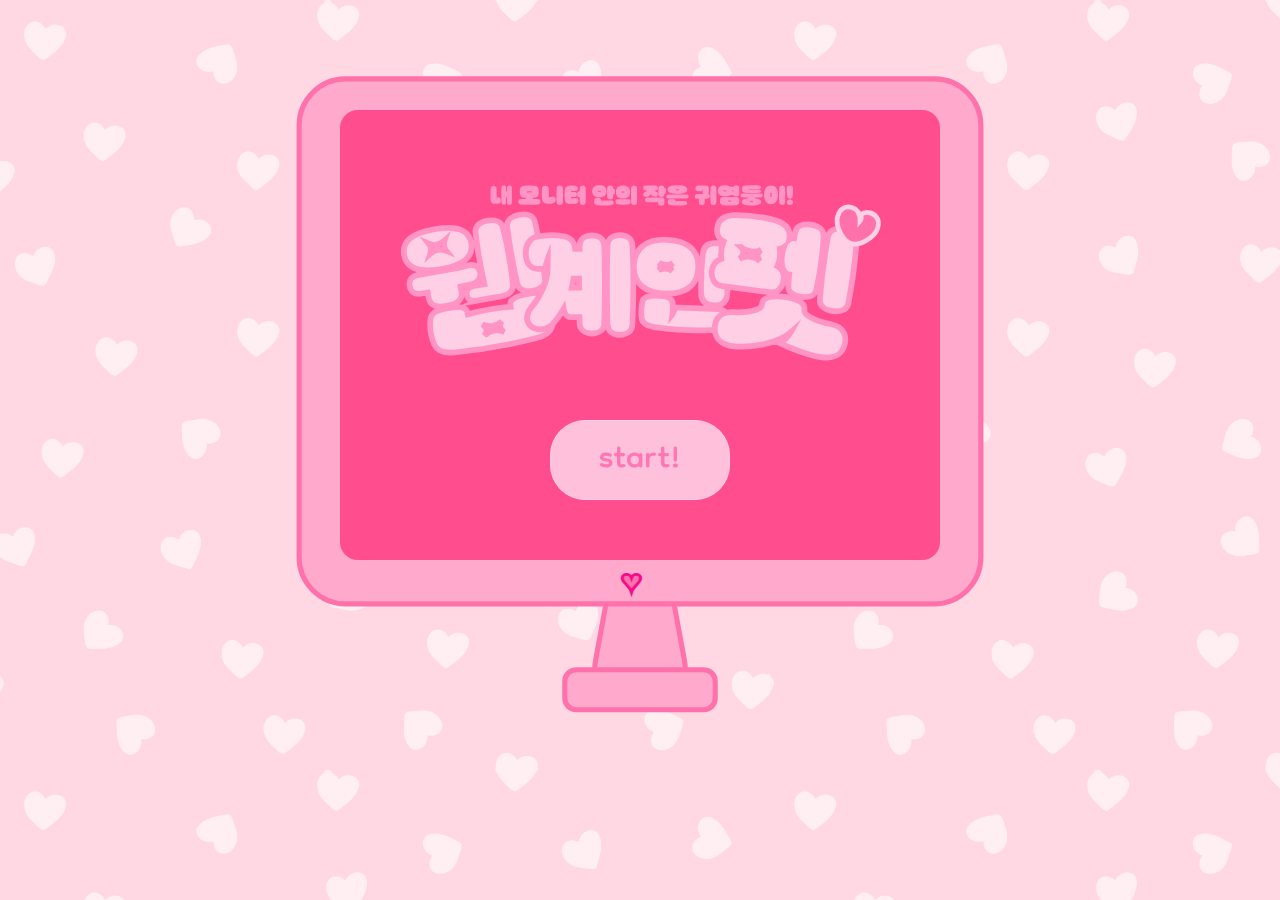
<file: index.html>
<!DOCTYPE html>
<html lang="en">
<head>
    <meta charset="UTF-8">
    <meta name="viewport" content="width=device-width, initial-scale=1.0">
    <title>웹계인펫 시작</title>
    <link rel="stylesheet" href="index.css">
</head>
<body>
    <div id="wrap">
            <div class="computer">
                <div class="bg">
                    <img class="egg" src="svg/pet_egg.svg">
                    <img class="alert1" src="png/alert_opening.png">
                    <img class="alert2" src="png/alert_opening.png">
                    <img class="alert3" src="png/alert_opening.png">
                    <a class="a" href="game1.html"> <b>압축 풀기</b></a>
                    <img class="bam" src="svg/opening_bam.svg">
                    <img class="noah" src="svg/opening_noah.svg">
                </div>
                <img class="title" src="svg/title.svg">
                <button class="start_btn">start!</button>

                <div class="hint">
                    <img src="png/bam_bg.png" class="bam_bg">
                    <img src="png/noah_bg.png" class="noah_bg">

                    <h2>게임 배경</h2> <br><br>
                    <p>
                        어느 날 나의 컴퓨터 폴더에 알 수 없는 알집 파일이 생겼다!
                        <br> 뭐지, 이거...?! 압축을 풀으라는 경고창과 함께 모니터가 꺼지질 않아!
                        <br> 하는 수 없이 압축을 풀어 보는데...
                        <br><br>
                        내 모니터 속 작은 펫, 웹계인펫
                        <br>두근두근...... 어떠한 펫이 탄생할까?
                    </p>

                    <div class="next_btn"></div>
                </div>

                <!-- <div class="hint2 hint">
                    <img src="png/noah_bg.png" class="noah_bg">
                    <h2>게임 방법</h2><br><br>
                    <p>
                        화면 우측에 있는 버튼을 누를 시 펫이 진화합니다.
                        <br>어떤 버튼을 누르느냐에 따라 펫의 진화 형태가 달라져요!
                        <br>사랑해 주고, 밥도 주고, 대화를 하며 펫과 친해져 보아요!
                    </p>

                    <div class="next_btn2"></div>
                </div> -->
            </div>

            
        </div>

<script>
    let bam = document.querySelector('.bam')
    let noah = document.querySelector('.noah')
    let title = document.querySelector('.title')
    let startBtn = document.querySelector('.start_btn')
    let bg = document.querySelector('.bg')
    let egg = document.querySelector('.egg')
    let alert1 = document.querySelector('.alert1')
    let alert2 = document.querySelector('.alert2')
    let alert3 = document.querySelector('.alert3')
    let a = document.querySelector('.a');
    let nextBtn = document.querySelector('.next_btn')
    let hint = document.querySelector('.hint')
    let clickNextCount = 0;

    setTimeout(() => {
        title.style.opacity = '1';
        title.style.transform = 'scale(1)';
    }, 500)
    setTimeout(() => {
        startBtn.style.opacity = '1';
        startBtn.style.transform = 'scale(1)';
    },1000)
    setTimeout(() => {
        bam.style.opacity = '1';
        bam.style.top = '1px';
        bam.style.left = '100px';
        bam.style.transform = 'scale(1)';
    },1500)
    setTimeout(() => {
        noah.style.opacity = '1';
        noah.style.top = '280px';
        noah.style.left = '360px';
        noah.style.transform = 'scale(1)';
    },2000)
    

    function clickStart() {
        title.style.opacity = '0';
        startBtn.style.opacity = '0';
        bam.style.opacity = '0';
        noah.style.opacity = '0';
        hint.style.opacity = 1;
        hint.style.display = 'block'
        bg.style.backgroundImage = 'url("png/white_heart_bg.jpg")'
    }
    startBtn.addEventListener('click', clickStart);

    function clickNext() {
        clickNextCount++

        if(clickNextCount === 1) {
            document.querySelector('.bam_bg').style.opacity = 0;
            document.querySelector('.noah_bg').style.opacity = 1;
            document.querySelector('.hint h2').innerHTML = '게임방법'
            document.querySelector('.hint p').innerHTML = '화면 우측에 있는 버튼을 누를 시 펫이 진화합니다. <br>어떤 버튼을 누르느냐에 따라 펫의 진화 형태가 달라져요! <br>사랑해 주고, 밥도 주고, 대화를 하며 펫과 친해져 보아요!'
            document.querySelector('.hint h2').style.top = '134px'
            document.querySelector('.hint p').style.top = '144px'
            document.querySelector('.hint h2').style.left = '20px'
            document.querySelector('.hint p').style.left = '20px'
        }
        else if(clickNextCount === 2) {
            bg.style.backgroundImage = 'url("png/opening2.png")'
            hint.style.opacity = 0;
            hint.style.display = 'none';
            egg.style.opacity = '1';
            egg.style.transform = 'scale(1)';
    
    
            setTimeout(()=>{
                alert1.style.opacity = '1';
            },1500)
            setTimeout(()=>{
                alert2.style.opacity = '1';
            },1700)
            setTimeout(()=>{
                alert3.style.opacity = '1';
                a.style.opacity = '1';
            },1900)
        }

    }
    nextBtn.addEventListener('click', clickNext);
</script>
</body>
</html>
</file>
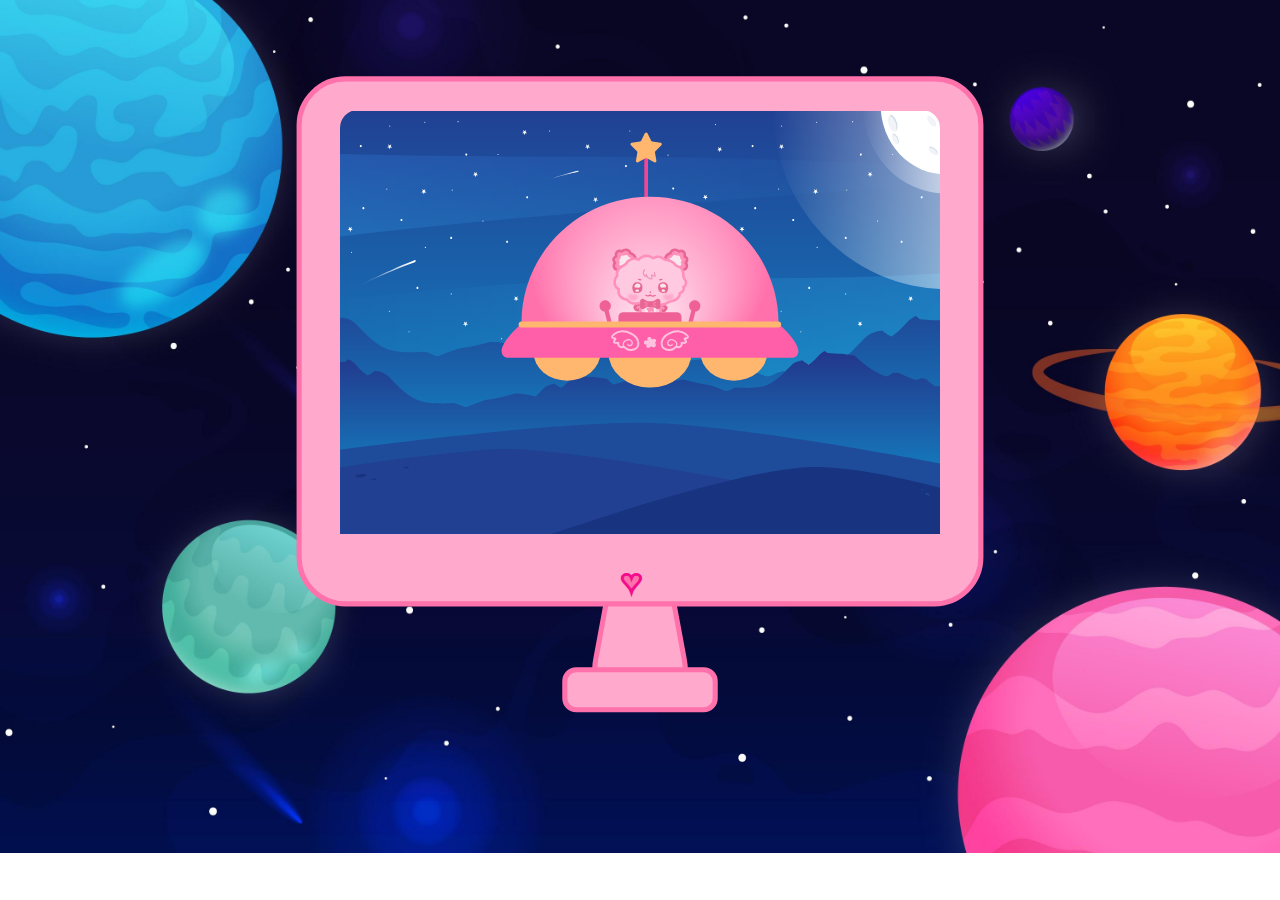
<file: Ending_bam.html>
<!DOCTYPE html>
<html lang="en">
<head>
    <meta charset="UTF-8">
    <meta name="viewport" content="width=device-width, initial-scale=1.0">
    <title>바미엔딩</title>
    <link rel="stylesheet" href="end.css">
<style>
   .spaceship_bam {
    position: absolute;
    width: 300px;
    height: 300px;
    top: 0px;
    left: 160px;
    transform: scale(0);
    transition: 1s ease;
    
   }

   @keyframes bam {
        0% {
            left: 160px;
            transform: rotate(0deg);
        }
        25% {
            left: 250px;
            transform: rotate(-25deg);
        }
        50% {
            left: 90px;
            transform: rotate(35deg);
        }
        100% {
            left: 160px;
            transform: rotate(0deg);
        }
   }
</style>
</head>
<body>
    <div id="wrap">
        <div class="computer">
            <div class="bg">
                <img class="spaceship_bam" src="svg/end_bam_2.svg">
            </div>
            <button class="start_btn">restart!</button>
        </div>
        </div>

<script>
    let reStartBtn = document.querySelector('.start_btn')
    let bg = document.querySelector('.bg')
    let egg = document.querySelector('.egg')
    let alert1 = document.querySelector('.alert1')
    let alert2 = document.querySelector('.alert2')
    let alert3 = document.querySelector('.alert3')
    let a = document.querySelector('.a');
    let bam = document.querySelector('.spaceship_bam')


    setTimeout(() => {
        bam.style.transform = 'scale(1)'
    },500)
    setTimeout(() => {
        bam.style.top = '40px'
    }, 1500)
    setTimeout(() => {
        bam.style.animation = 'bam 6s infinite';
    }, 3000)
    setTimeout(() => {
        reStartBtn.style.opacity = '1';
        reStartBtn.style.transform = 'scale(1)';
    },5000)

    
    function clickStart() {
        window.location.href = 'index.html'
        
    }
    reStartBtn.addEventListener('click', clickStart);

</script>
</body>
</html>
</file>
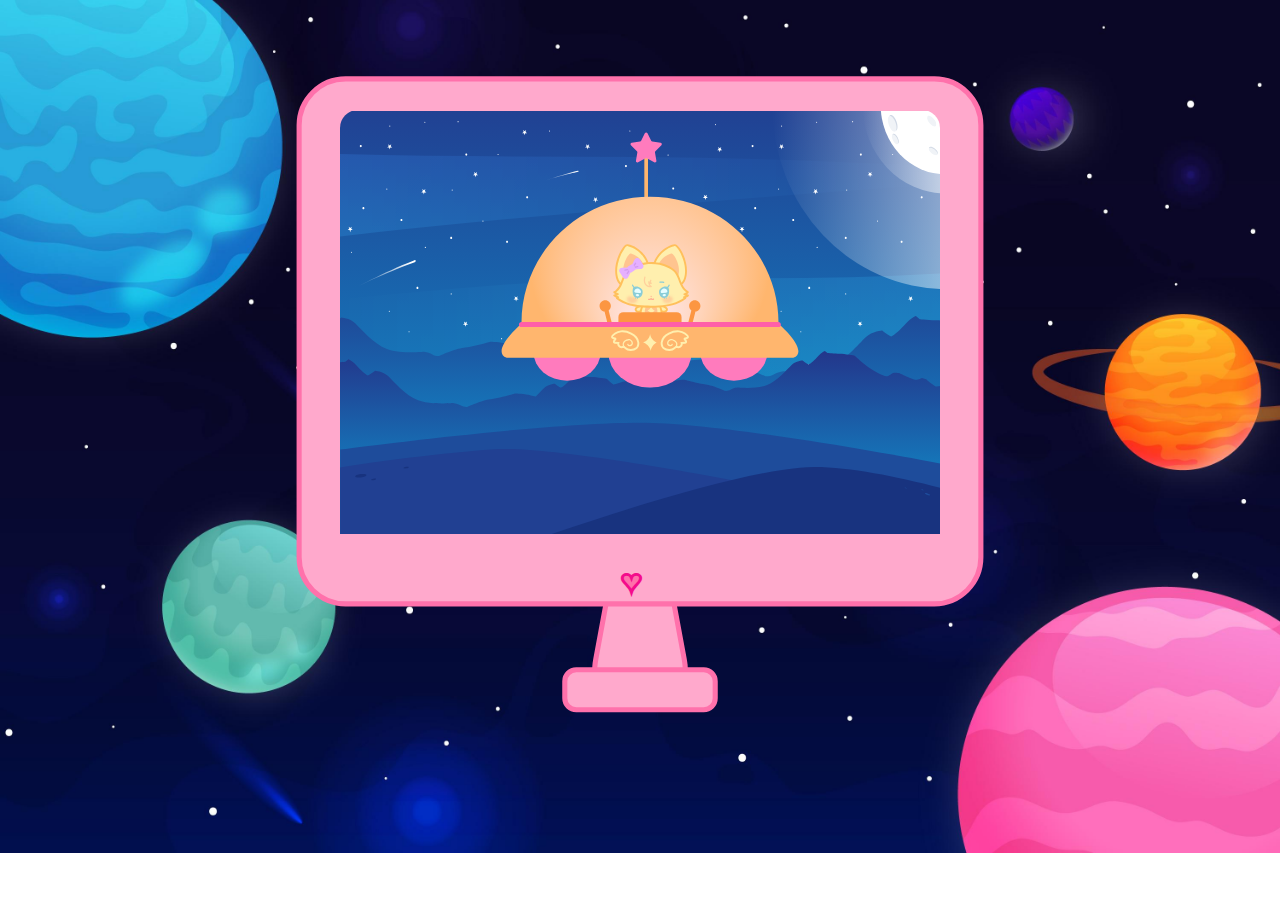
<file: Ending_noah.html>
<!DOCTYPE html>
<html lang="en">
<head>
    <meta charset="UTF-8">
    <meta name="viewport" content="width=device-width, initial-scale=1.0">
    <title>바미엔딩</title>
    <link rel="stylesheet" href="end.css">
<style>
   .spaceship_noah {
    position: absolute;
    width: 300px;
    height: 300px;
    top: 0px;
    left: 160px;
    transform: scale(0);
    transition: 1s ease;
    
   }

   @keyframes noah {
        0% {
            left: 160px;
            transform: rotate(0deg);
        }
        25% {
            left: 250px;
            transform: rotate(-25deg);
        }
        50% {
            left: 90px;
            transform: rotate(35deg);
        }
        100% {
            left: 160px;
            transform: rotate(0deg);
        }
   }
</style>
</head>
<body>
    <div id="wrap">
        <div class="computer">
            <div class="bg">
                <img class="spaceship_noah" src="svg/end_noah_2.svg">
            </div>
            <button class="start_btn">restart!</button>
        </div>
        </div>

<script>
    let reStartBtn = document.querySelector('.start_btn')
    let bg = document.querySelector('.bg')
    let egg = document.querySelector('.egg')
    let alert1 = document.querySelector('.alert1')
    let alert2 = document.querySelector('.alert2')
    let alert3 = document.querySelector('.alert3')
    let a = document.querySelector('.a');
    let noah = document.querySelector('.spaceship_noah')


    setTimeout(() => {
        noah.style.transform = 'scale(1)'
    },500)
    setTimeout(() => {
        noah.style.top = '40px'
    }, 1500)
    setTimeout(() => {
        noah.style.animation = 'noah 6s infinite';
    }, 3000)
    setTimeout(() => {
        reStartBtn.style.opacity = '1';
        reStartBtn.style.transform = 'scale(1)';
    },5000)

    
    function clickStart() {
        window.location.href = 'index.html'
        
    }
    reStartBtn.addEventListener('click', clickStart);

</script>
</body>
</html>
</file>
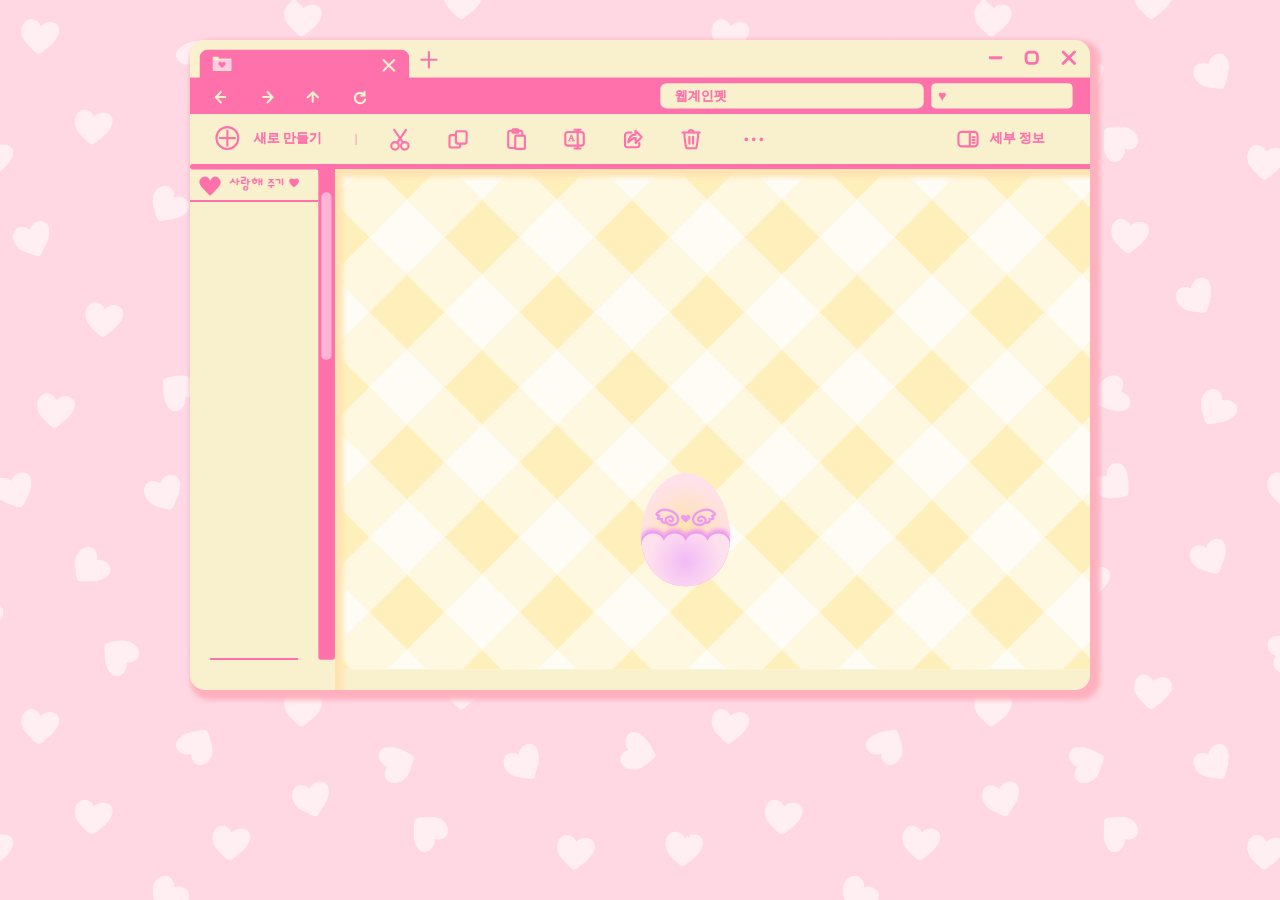
<file: game1.html>
<!DOCTYPE html>
<html lang="en">
<head>
    <meta charset="UTF-8">
    <meta name="viewport" content="width=device-width, initial-scale=1.0">
    <title>웹계인펫</title>
    <link rel="stylesheet" href="style.css">
    <link rel="stylesheet" href="game1.css">
</head>
<body>
    <div id="wrap">
        <div class="folder">
            <div class="box">
                <div class="egg">
                    <img src="svg/pet_egg.svg">
                </div>
                <div class="pet"></div>
            </div>
            <div class="heart"></div>
            <div class="flower"></div>
            <div class="dumbbell"></div>
            
            <button id="send_love">
                <ul>
                    <li><img src="svg/icon_heart.svg"></li>
                    <li>사랑해 주기 ♥</li>
                </ul>
            </button>
            <button id="dumbbell_btn">
                <ul>
                    <li><img src="svg/icon_noah.svg"></li>
                    <li>운동하기 ♥</li>
                </ul>
            </button>
            <button id="flower_btn">
                <ul>
                    <li><img src="svg/icon_bam.svg"></li>
                    <li>꽃 선물하기 ♥</li>
                </ul>
            </button>
        </div>



    </div>

<script>
    let egg = document.querySelector('.egg');
    let pet = document.querySelector('.pet');
    let loveBtn = document.querySelector('#send_love');
    let dumbbellBtn = document.querySelector('#dumbbell_btn');
    let flowerBtn = document.querySelector('#flower_btn');
    let heart = document.querySelector('.heart');
    let dumbbell = document.querySelector('.dumbbell');
    let flower = document.querySelector('.flower');
    let box = document.querySelector('.box');
    let clickCount = 0;
    let flowerClickCount = 0;
    let dumbbellClickCount = 0;

    // 하트 버튼 눌렀을 경우
    function sendLove() {
        // 하트 이미지 나오게 하기
        heart.style.transition = "all 1s";
        heart.style.opacity = 1;
        heart.style.transform = 'scale(1.5)';

        setTimeout(() => {
            heart.style.opacity = 0;
            heart.style.transform = 'scale(1)';
        }, 500);

        clickCount++;
        if (clickCount > 5) {
            egg.style.transition = "opacity 1s";
            pet.style.transition = "opacity 2s";

            egg.style.opacity = 0;
            
            setTimeout(() => {
                pet.style.opacity = 1;
            }, 1000)

            dumbbellBtn.style.opacity = 1;
            flowerBtn.style.opacity = 1;

            box.style.transition = "all 1s ease"
            box.style.backgroundImage = "url('svg/room_pet1.svg')";
            box.style.boxShadow = 'none';
            
        }
    }
    loveBtn.addEventListener('click', sendLove);



    // 덤벨 버튼 눌렀을 경우
    function sendDumbbell() {
        dumbbell.style.transition = "all 1s";
        dumbbell.style.opacity = 1;
        dumbbell.style.top = '500px';

        pet.style.backgroundImage = "url('svg/pet_1_happy.svg')";

        setTimeout(() => {
            dumbbell.style.opacity = 0;
            dumbbell.style.top = '430px';
            pet.style.backgroundImage = "url('svg/pet_1_normal.svg')";
        }, 1000);

        
        dumbbellClickCount++;
        if(dumbbellClickCount > 5) {
            pet.style.transition = "opacity 2s";
            pet.style.opacity = 0;

            setTimeout(() => {
                location.href = 'game2_noah.html';
            }, 2000);
        }

    }
    dumbbellBtn.addEventListener('click', sendDumbbell);
    


    // 꽃 버튼 눌렀을 경우
    function sendFlower() {
        flower.style.transition = "all 1s";
        flower.style.opacity = 1;
        flower.style.transform = 'scale(1.5)';

        pet.style.backgroundImage = "url('svg/pet_1_happy.svg')";

        setTimeout(() => {
            flower.style.opacity = 0;
            flower.style.transform = 'scale(1)';
            pet.style.backgroundImage = "url('svg/pet_1_normal.svg')";
        }, 500);

        flowerClickCount++;

        if(flowerClickCount > 5) {
            pet.style.transition = "opacity 2s";
            pet.style.opacity = 0;

            setTimeout(() => {
                window.location.href = 'game2_bam.html'
            }, 3000)
        }
    }
    flowerBtn.addEventListener('click', sendFlower);
</script>
</body>
</html>
</file>
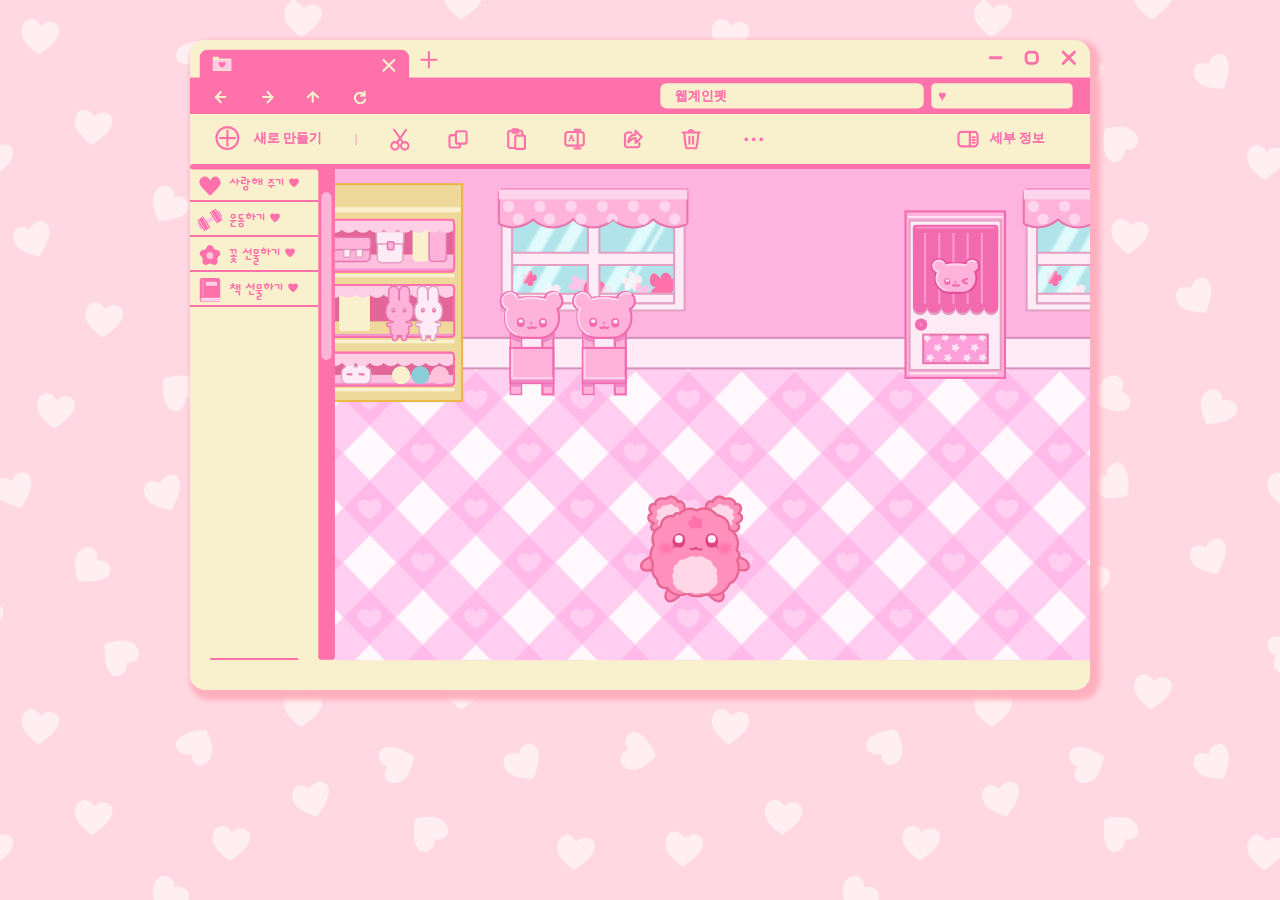
<file: game2_bam.html>
<!DOCTYPE html>
<html lang="en">
<head>
    <meta charset="UTF-8">
    <meta name="viewport" content="width=device-width, initial-scale=1.0">
    <title>웹계인펫밤비청소년기</title>
    <link rel="stylesheet" href="style.css">
    <link rel="stylesheet" href="game2.css">
<style>
    .pet {
        background-image: url('svg/pet_2_bam_front.svg');
    }
    .book {
        background-image: url('svg/book_yellow.svg');
      }    
</style>
</head>
<body>
    <div id="wrap">
        <div class="folder">
            <div class="box">
                <div class="pet"></div>
                <div class="pet_bye"></div>
                <div class="talk_alone"></div>
                <div class="talk_bye"></div>
                <img class="gameover" src="svg/alert_gameover.svg">
                <a class="gameover_txt" href="index.html">복구하기</a>
            </div>
            <div class="heart"></div>
            <div class="flower"></div>
            <div class="dumbbell"></div>
            <div class="book"></div>
            
            <button id="send_love">
                <ul>
                    <li><img src="svg/icon_heart.svg"></li>
                    <li>사랑해 주기 ♥</li>
                </ul>
            </button>
            <button id="dumbbell_btn">
                <ul>
                    <li><img src="svg/icon_noah.svg"></li>
                    <li>운동하기 ♥</li>
                </ul>
            </button>
            <button id="flower_btn">
                <ul>
                    <li><img src="svg/icon_bam.svg"></li>
                    <li>꽃 선물하기 ♥</li>
                </ul>
            </button>
            <button id="book_btn">
                <ul>
                    <li><img src="svg/icon_book.svg"></li>
                    <li>책 선물하기 ♥</li>
                </ul>
            </button>
        </div>
    </div>


<script>
    let pet = document.querySelector('.pet');
    let loveBtn = document.querySelector('#send_love');
    let dumbbellBtn = document.querySelector('#dumbbell_btn');
    let flowerBtn = document.querySelector('#flower_btn');
    let heart = document.querySelector('.heart');
    let dumbbell = document.querySelector('.dumbbell');
    let flower = document.querySelector('.flower');
    let box = document.querySelector('.box');
    let clickCount = 0;
    let bookClickCount = 0;
    let talkBye = document.querySelector('.talk_bye');
    let btn = document.querySelectorAll('button');
    let bookBtn = document.querySelector('#book_btn');
    let book = document.querySelector('.book')
    let gameOver = document.querySelector('.gameover')
    let gameOverTxt = document.querySelector('.gameover_txt')
    

    // pet 클릭 시 랜덤하게 독백 보이기
    let talkAlone = document.querySelector('.talk_alone');
    let images = [
        'url(png/random1.png)',
        'url(png/random2.png)',
        'url(png/random3.png)',
        'url(png/random4.png)',
        'url(png/random5.png)',
        'url(png/random6.png)',
        'url(png/random7.png)',
        'url(png/random8.png)',

    ]

    function getRandomImage() {
        const randomIndex = Math.floor(Math.random() * images.length);
        return images[randomIndex];
    }

    pet.addEventListener('click', () => {
        talkAlone.style.transition = 'all 1s ease';
        talkAlone.style.opacity = 1;
        talkAlone.style.transform = 'scale(1.1)';
        talkAlone.style.backgroundImage = getRandomImage();

        setTimeout(() => {
            talkAlone.style.opacity = '0';
            talkAlone.style.transform = 'scale(1)';
        }, 1500)
    })



    // =========================================버튼 안 눌렸을 경우

    let buttonClicked = false; // 버튼이 눌렸는지 여부를 추적하는 변수

    // 버튼 클릭 이벤트 핸들러
    function buttonClickHandler() {
        buttonClicked = true; // 버튼이 눌렸음을 표시
        clearTimeout(inactivityTimer3); // 타이머를 초기화하여 함수 실행 방지
        clearTimeout(inactivityTimer6);
        clearTimeout(inactivityTimer9);
        clearTimeout(inactivityTimer12);
    }

    // 버튼에 클릭 이벤트 리스너 추가
    const buttons = document.querySelectorAll('button');
    buttons.forEach(button => {
        button.addEventListener('click', buttonClickHandler);
    });

    // 함수 실행을 조절하는 부분
    inactivityTimer3 = setTimeout(() => {
        // 만약 버튼이 눌리지 않았다면 함수 실행
        if (!buttonClicked) {
            talkBye.style.transition = 'all 1s ease';
            talkBye.style.opacity = 1;
            talkBye.style.backgroundImage = 'url("png/talk_alone1.png")';
            talkBye.style.transform = 'scale(1.1)';
            
            setTimeout(() => {
                talkBye.style.opacity = 0;
                talkBye.style.transform = 'scale(1)';
            }, 1000);
        }
    }, 3000);

    inactivityTimer6 = setTimeout(() => {
        // 만약 버튼이 눌리지 않았다면 함수 실행
        if (!buttonClicked) {
            talkBye.style.transition = 'all 1s ease';
            talkBye.style.opacity = 1;
            talkBye.style.backgroundImage = 'url("png/talk_alone2.png")';
            talkBye.style.transform = 'scale(1.1)';
            pet.style.backgroundImage = 'url("svg/pet_2_bam_sad.svg")';
            pet.style.transition = 'all 1s ease'
            
            setTimeout(() => {
                talkBye.style.opacity = 0;
                talkBye.style.transform = 'scale(1)';
            }, 1000);
        }
    }, 6000);

    inactivityTimer9 = setTimeout(() => {
        talkBye.style.opacity = 1;
            talkBye.style.backgroundImage = 'url("png/talk_alone3.png")';
            talkBye.style.transform = 'scale(1.1)';
            pet.style.transition = 'all 1s ease'
            box.style.transition = 'all 1s ease'
            
            setTimeout(() => {
                talkBye.style.opacity = 0;
                talkBye.style.transform = 'scale(1)';
            }, 1000)

            setTimeout(() => {
                pet.style.backgroundImage = 'url("svg/pet_2_bam_back.svg")';
            }, 1000)

            setTimeout(() => {
                pet.style.left = 500 + 'px';
                pet.style.top = 120 + 'px';
                box.style.backgroundImage = 'url("svg/room_pet2_bye.svg")'
            }, 1000)

    }, 9000);

    // 함수 실행을 조절하는 부분
    inactivityTimer12 = setTimeout(() => {
        // 만약 버튼이 눌리지 않았다면 함수 실행
        if (!buttonClicked) {
            pet.style.transition = 'all 1s ease'
            box.style.transition = 'all 1s ease'
            pet.style.left = '550px'
            pet.style.transform = 'scale(0)';
            pet.style.opacity = 0;
            
            setTimeout(() => {
                box.style.backgroundImage = 'url("svg/room_pet2.svg")'
            }, 1000);
            setTimeout(() => {
                gameOver.style.transform = 'scale(1)'
                gameOver.style.opacity = '1';
            }, 2000)
            setTimeout(() => {
                gameOverTxt.style.opacity = '1';
            }, 2500)
        }
    }, 12000);





    // book버튼================================================
    function sendBook() {
        book.style.transition = "all 1s";
        book.style.opacity = 1;
        book.style.left = '480px';
        book.style.transform = 'scale(1.3)';

        pet.style.backgroundImage = "url('svg/pet_2_bam_book.svg')";

        setTimeout(() => {
            book.style.opacity = 0;
            book.style.transform = 'scale(1)';
            pet.style.backgroundImage = "url('svg/pet_2_bam_front.svg')";
        }, 1000);

        bookClickCount++;

        if(bookClickCount > 5) {
            pet.style.transition = "opacity 2s";
            pet.style.opacity = 0;

            setTimeout(() => {
                window.location.href = 'game3_bam.html'
            }, 3000)
        }
    }
    bookBtn.addEventListener('click', sendBook);





    // 하트 버튼 눌렀을 경우
    function sendLove() {
        // 하트 이미지 나오게 하기
        heart.style.transition = "all 1s";
        pet.style.transition = "all .3s ease";
        heart.style.opacity = 1;
        heart.style.transform = 'scale(1.5)';
        

        pet.style.backgroundImage = "url('svg/pet_2_bam_front_happy.svg')"

        setTimeout(() => {
            heart.style.opacity = 0;
            heart.style.transform = 'scale(1)';
            pet.style.backgroundImage = "url('svg/pet_2_bam_front.svg')"
        }, 500);
    }
    loveBtn.addEventListener('click', sendLove);



    // 덤벨 버튼 눌렀을 경우
    function sendDumbbell() {
        dumbbell.style.transition = "all 1s";
        dumbbell.style.opacity = 1;
        dumbbell.style.top = '500px';
        pet.style.backgroundImage = "url('svg/pet_2_bam_front_happy.svg')"

        setTimeout(() => {
            dumbbell.style.opacity = 0;
            dumbbell.style.top = '430px';
            pet.style.backgroundImage = "url('svg/pet_2_bam_front.svg')"
        }, 1000);
    }
    dumbbellBtn.addEventListener('click', sendDumbbell);
    


    // 꽃 버튼 눌렀을 경우
    function sendFlower() {
        flower.style.transition = "all 1s";
        flower.style.opacity = 1;
        flower.style.transform = 'scale(1.5)';
        pet.style.backgroundImage = "url('svg/pet_2_bam_front_happy.svg')"

        setTimeout(() => {
            flower.style.opacity = 0;
            flower.style.transform = 'scale(1)';
            pet.style.backgroundImage = "url('svg/pet_2_bam_front.svg')"
        }, 500);
    }
    flowerBtn.addEventListener('click', sendFlower);
</script>
    
</body>
</html>
</file>
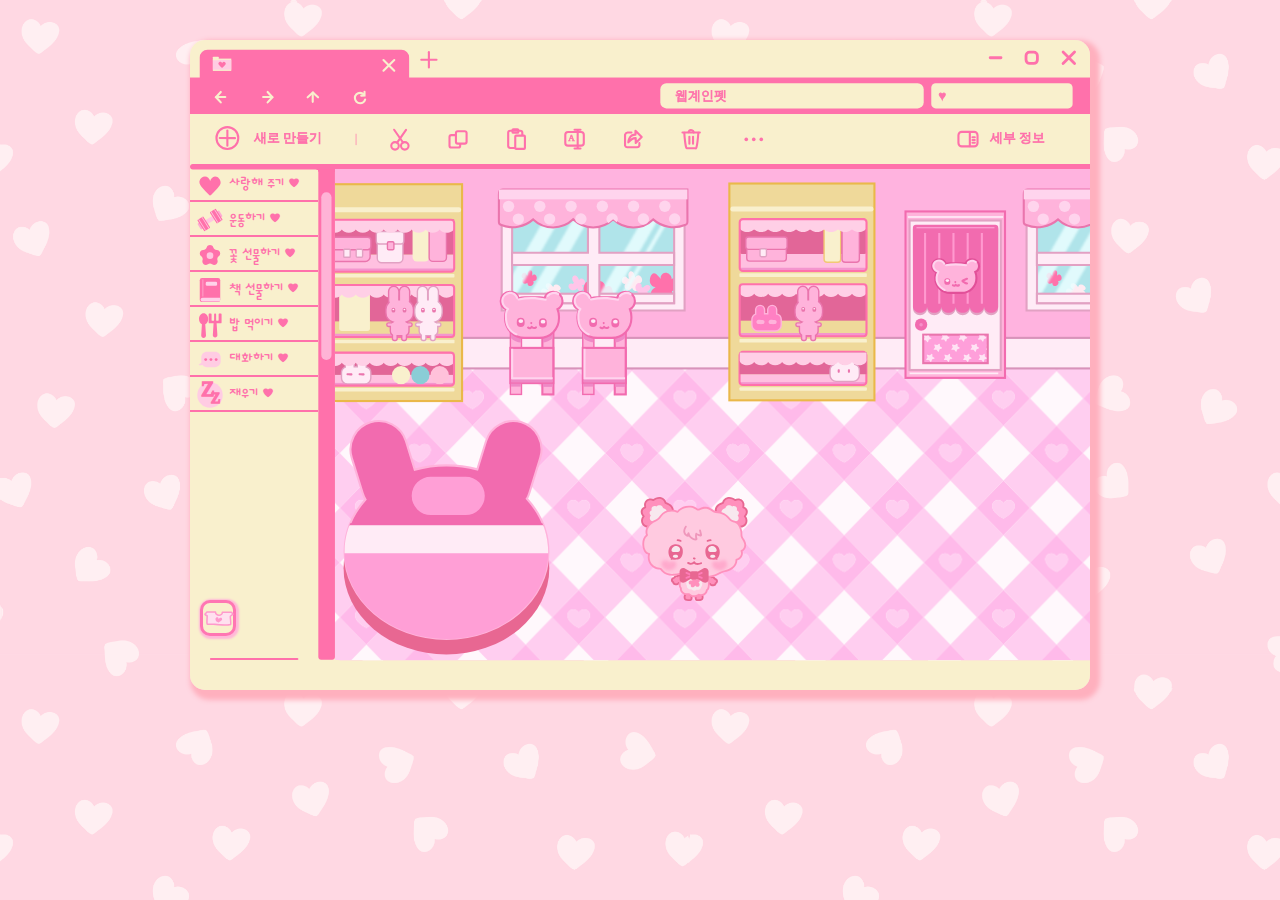
<file: game3_bam.html>
<!DOCTYPE html>
<html lang="en">
<head>
    <meta charset="UTF-8">
    <meta name="viewport" content="width=device-width, initial-scale=1.0">
    <title>웹계인펫밤비어른</title>
    <link rel="stylesheet" href="style.css">
    <link rel="stylesheet" href="game3.css">

<style>

    .pet {
        background-image: url('svg/pet_3_bam_front.svg');
    }

    .book {
        background-image: url('svg/book_yellow.svg');
      }
    
    @keyframes eating {
        0% { background-image: url('svg/pet_3_bam_eating1.svg'); }
        14% { background-image: url('svg/pet_3_bam_eating2.svg'); }
        28% { background-image: url('svg/pet_3_bam_eating3.svg'); }
        42% { background-image: url('svg/pet_3_bam_eating4.svg'); }
        56% { background-image: url('svg/pet_3_bam_eating5.svg'); }
        70% { background-image: url('svg/pet_3_bam_eating6.svg'); }
        84% { background-image: url('svg/pet_3_bam_eating7.svg'); }
        100% { background-image: url('svg/pet_3_bam_eating8.svg'); }
    }
    .next_btn {
        
        border-left: 25px solid rgb(255, 171, 219);
    }
    .spaceship {
        background-image: url("svg/end_bam_1.svg");
    }

    .clothes3 {
        left: -10px;
        width: 140px;
    }
    .clothes2 {
        left: -10px;
        top: -39px;
        width: 145px;
    }
    .clothes1 {
        left: 0px;
        top: -5px;
        width: 120px;
    }
    .clothes4 {
        width: 120px;
        left: 0;
        top: -9px;
    }
    .clothes6 {
        width: 50px;
        left: 35px;
        top: 82px;
    }
    .clothes7 {
        width: 50px;
        left: 35px;
        top: 82px;
    }
    .clothes9 {
        width: 45px;
        left: 35px;
        top: 82px;
    }
    .clothes10 {
        width: 100px;
        left: 10px;
        top: 82px;
    }
    .clothes11 {
        width: 100px;
        left: 10px;
        top: 82px;
    }
    .clothes14 {
        width: 50px;
        left: 35px;
    }
    .clothes5 {
        width: 40px;
        left: 40px;
        top: -10px;
    }
    .clothes8 {
        width: 45px;
        left: 36px;
        top: 85px;
    }
</style>
</head>
<body>
    <div id="wrap">
        <div class="folder">
            <div class="box">
                <div class="pet">
                    <img src="clothes/clothes1.svg" class="clothes1 clothes">
                    <img src="clothes/clothes2.svg" class="clothes2 clothes">
                    <img src="clothes/clothes3.svg" class="clothes3 clothes">
                    <img src="clothes/clothes4.svg" class="clothes4 clothes">
                    <img src="clothes/clothes6.svg" class="clothes6 clothes">
                    <img src="clothes/clothes7.svg" class="clothes7 clothes">
                    <img src="clothes/clothes9.svg" class="clothes9 clothes">
                    <img src="clothes/clothes10.svg" class="clothes10 clothes">
                    <img src="clothes/clothes11.svg" class="clothes11 clothes">
                    <img src="clothes/clothes14.svg" class="clothes14 clothes">
                    
                
                    <img src="clothes/clothes5.svg" class="clothes5 clothes">

                    <img src="clothes/clothes8.svg" class="clothes8 clothes">
                    
                </div>
                <div class="pet_bye"></div>
                <div class="talk_alone"></div>
                <div class="talk_bye"></div>
                <img class="talk_back" src="png/back_talk.png">



                <div class="clothes_sell">
                    <div class="container">
                        <div class="sell sell1">
                            <img src="clothes/clothes1.svg">
                            <h6>1100원</h6>
                        </div>
    
                        <div class="sell sell2">
                            <img src="clothes/clothes2.svg">
                            <h6>1100원</h6>
                        </div>
    
                        <div class="sell sell3">
                            <img src="clothes/clothes3.svg">
                            <h6>1100원</h6>
                        </div>
                    </div>
                    <div class="container">
                        <div class="sell sell4">
                            <img src="clothes/clothes4.svg">
                            <h6>1100원</h6>
                        </div>
    
                        <div class="sell sell5">
                            <img src="clothes/clothes6.svg">
                            <h6>1100원</h6>
                        </div>
    
                        <div class="sell sell6">
                            <img src="clothes/clothes7.svg">
                            <h6>1100원</h6>
                        </div>
                    </div>
                    <div class="container">
                        <div class="sell sell7">
                            <img src="clothes/clothes9.svg">
                            <h6>1100원</h6>
                        </div>
    
                        <div class="sell sell8">
                            <img src="clothes/clothes10.svg">
                            <h6>1100원</h6>
                        </div>
    
                        <div class="sell sell9">
                            <img src="clothes/clothes11.svg">
                            <h6>1100원</h6>
                        </div>
                    </div>
                    <div class="container">
                        
                    <div class="sell sell10">
                        <img src="clothes/clothes14.svg">
                        <h6>1100원</h6>
                    </div>

                    <div class="sell sell11">
                        <img src="clothes/clothes5.svg">
                        <h6>1100원</h6>
                    </div>

                    <div class="sell sell12">
                        <img src="clothes/clothes8.svg">
                        <h6>1100원</h6>
                    </div>
                    </div>
                    <div class="sell_container">
                        <div class="cloth_btn">구매하기</div>
                        <h3>클릭해서 미리 입혀볼 수 있어요!</h3>
                    </div>
                </div>

                <div class="alert">
                    <div class="yes">예</div>
                    <div class="no">아니오</div>
                </div>




                <div class="talk_with">
                    <p></p>
                    <div class="next_btn"></div>
                </div>
            </div>
            <div class="spaceship_light"></div>
            <div class="spaceship"></div>
            
            <div class="heart"></div>
            <div class="flower"></div>
            <div class="dumbbell"></div>
            <div class="book"></div>

            <img class="gameover" src="svg/alert_gameover.svg">
            <a class="gameover_txt" href="index.html">복구하기</a>
            
            <button id="send_love">
                <ul>
                    <li><img src="svg/icon_heart.svg"></li>
                    <li>사랑해 주기 ♥</li>
                </ul>
            </button>
            <button id="dumbbell_btn">
                <ul>
                    <li><img src="svg/icon_noah.svg"></li>
                    <li>운동하기 ♥</li>
                </ul>
            </button>
            <button id="flower_btn">
                <ul>
                    <li><img src="svg/icon_bam.svg"></li>
                    <li>꽃 선물하기 ♥</li>
                </ul>
            </button>
            <button id="book_btn">
                <ul>
                    <li><img src="svg/icon_book.svg"></li>
                    <li>책 선물하기 ♥</li>
                </ul>
            </button>
            <button id="eat_btn">
                <ul>
                    <li><img src="svg/icon_eat.svg"></li>
                    <li>밥 먹이기 ♥</li>
                </ul>
            </button>
            <button id="talk_btn">
                <ul>
                    <li><img src="svg/icon_talk.svg"></li>
                    <li>대화하기 ♥</li>
                </ul>
            </button>
            <button id="sleep_btn">
                <ul>
                    <li><img src="svg/icon_sleep.svg"></li>
                    <li>재우기 ♥</li>
                </ul>
            </button>

            <div id="clothes_btn">
                <img src="clothes/clothes6.svg">
            </div>
        </div>
    </div>

<script src="game3_bam.js">
    
</script>
<script src="clothes.js"></script>
    
</body>
</html>
</file>
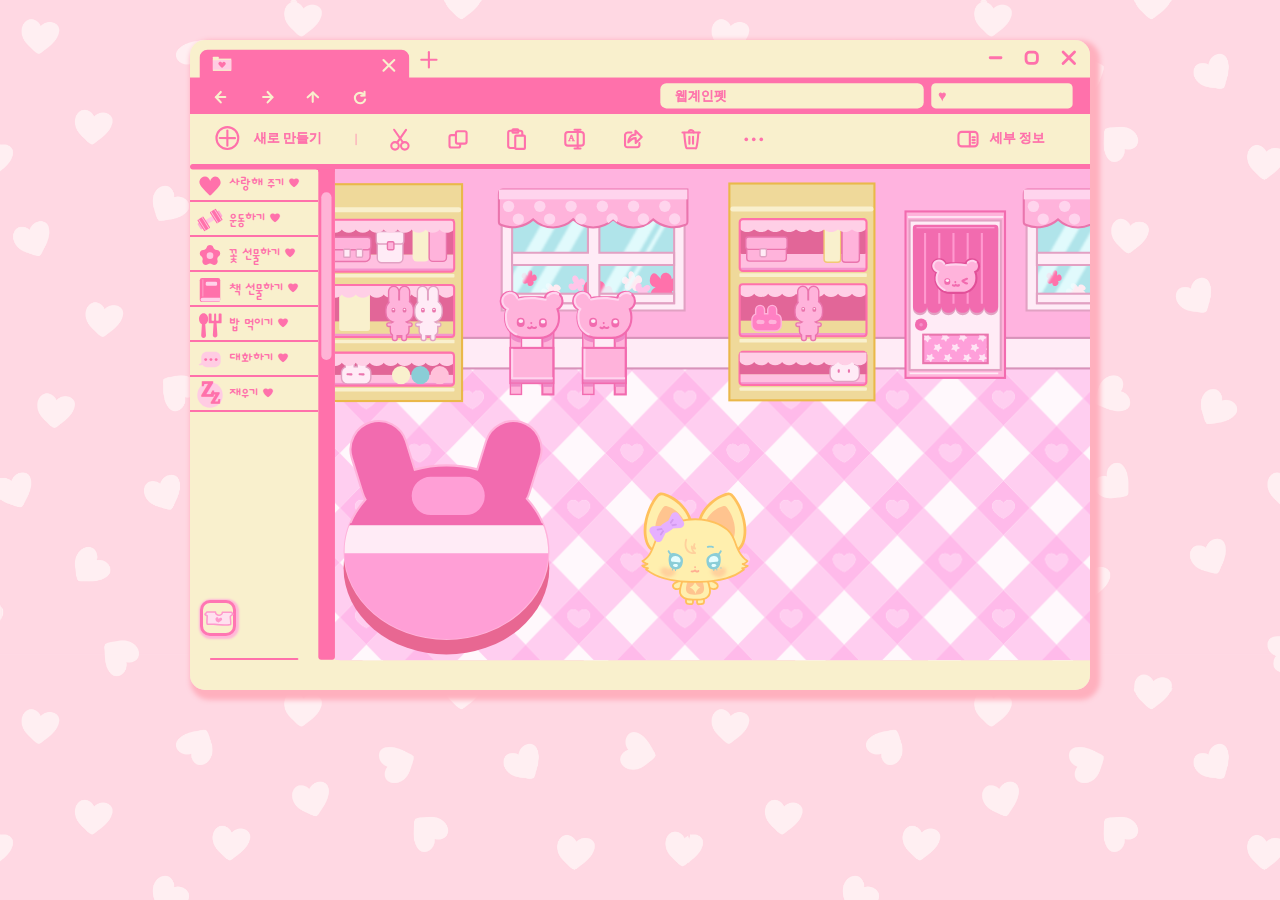
<file: game3_noah.html>
<!DOCTYPE html>
<html lang="en">
<head>
    <meta charset="UTF-8">
    <meta name="viewport" content="width=device-width, initial-scale=1.0">
    <title>노아어른</title>
    <link rel="stylesheet" href="style.css">
    <link rel="stylesheet" href="game3.css">

<style>

    .pet {
        background-image: url('svg/pet_3_noah_front.svg');
        width: 140px !important;
    }

    .book {
        background-image: url('svg/book.svg');
        }
    
    @keyframes eating {
        0% { background-image: url('svg/pet_3_noah_eating1.svg'); }
        14% { background-image: url('svg/pet_3_noah_eating2.svg'); }
        28% { background-image: url('svg/pet_3_noah_eating3.svg'); }
        42% { background-image: url('svg/pet_3_noah_eating4.svg'); }
        56% { background-image: url('svg/pet_3_noah_eating5.svg'); }
        70% { background-image: url('svg/pet_3_noah_eating6.svg'); }
        84% { background-image: url('svg/pet_3_noah_eating7.svg'); }
        100% { background-image: url('svg/pet_3_noah_eating8.svg'); }
    }
    .next_btn {
        
        border-left: 25px solid #CF73FF;
    }
    .spaceship {
        background-image: url("svg/end_noah_1.svg");
    }

    .clothes3 {
        left: -12px;
        width: 148px;
        top: 0;
    }
    .clothes2 {
        left: -13px;
        top: -36px;
        width: 150px;
    }
    .clothes1 {
        left: 0px;
        top: -2px;
        width: 120px;
    }
    .clothes4 {
        width: 120px;
        left: 0;
        top: -4px;
    }
    .clothes6 {
        width: 40px;
        left: 40px;
        top: 92px;
    }
    .clothes7 {
        width: 40px;
        left: 40px;
        top: 92px;
    }
    .clothes9 {
        width: 40px;
        left: 40px;
        top: 88px;
    }
    .clothes10 {
        width: 100px;
        left: 10px;
        top: 82px;
    }
    .clothes11 {
        width: 100px;
        left: 10px;
        top: 82px;
    }
    .clothes14 {
        width: 50px;
        left: 35px;
    }
    .clothes5 {
        width: 40px;
        left: 40px;
        top: -2px;
    }
    .clothes8 {
        width: 39px;
        left: 40px;
        top: 90px;
    }
</style>
</head>
<body>
    <div id="wrap">
        <div class="folder">
            <div class="box">
                <div class="pet">
                    <img src="clothes/clothes1.svg" class="clothes1 clothes">
                    <img src="clothes/clothes2.svg" class="clothes2 clothes">
                    <img src="clothes/clothes3.svg" class="clothes3 clothes">
                    <img src="clothes/clothes4.svg" class="clothes4 clothes">
                    <img src="clothes/clothes6.svg" class="clothes6 clothes">
                    <img src="clothes/clothes7.svg" class="clothes7 clothes">
                    <img src="clothes/clothes9.svg" class="clothes9 clothes">
                    <img src="clothes/clothes10.svg" class="clothes10 clothes">
                    <img src="clothes/clothes11.svg" class="clothes11 clothes">
                    <img src="clothes/clothes14.svg" class="clothes14 clothes">
                    
                
                    <img src="clothes/clothes5.svg" class="clothes5 clothes">

                    <img src="clothes/clothes8.svg" class="clothes8 clothes">
                </div>
                <div class="pet_bye"></div>
                <div class="talk_alone"></div>
                <div class="talk_bye"></div>
                <img class="talk_back" src="png/back_talk.png">


                
                <div class="clothes_sell">
                    <div class="container">
                        <div class="sell sell1">
                            <img src="clothes/clothes1.svg">
                            <h6>1100원</h6>
                        </div>
    
                        <div class="sell sell2">
                            <img src="clothes/clothes2.svg">
                            <h6>1100원</h6>
                        </div>
    
                        <div class="sell sell3">
                            <img src="clothes/clothes3.svg">
                            <h6>1100원</h6>
                        </div>
                    </div>
                    <div class="container">
                        <div class="sell sell4">
                            <img src="clothes/clothes4.svg">
                            <h6>1100원</h6>
                        </div>
    
                        <div class="sell sell5">
                            <img src="clothes/clothes6.svg">
                            <h6>1100원</h6>
                        </div>
    
                        <div class="sell sell6">
                            <img src="clothes/clothes7.svg">
                            <h6>1100원</h6>
                        </div>
                    </div>
                    <div class="container">
                        <div class="sell sell7">
                            <img src="clothes/clothes9.svg">
                            <h6>1100원</h6>
                        </div>
    
                        <div class="sell sell8">
                            <img src="clothes/clothes10.svg">
                            <h6>1100원</h6>
                        </div>
    
                        <div class="sell sell9">
                            <img src="clothes/clothes11.svg">
                            <h6>1100원</h6>
                        </div>
                    </div>
                    <div class="container">
                        
                    <div class="sell sell10">
                        <img src="clothes/clothes14.svg">
                        <h6>1100원</h6>
                    </div>

                    <div class="sell sell11">
                        <img src="clothes/clothes5.svg">
                        <h6>1100원</h6>
                    </div>

                    <div class="sell sell12">
                        <img src="clothes/clothes8.svg">
                        <h6>1100원</h6>
                    </div>
                    </div>
                    <div class="sell_container">
                        <div class="cloth_btn">구매하기</div>
                        <h3>클릭해서 미리 입혀볼 수 있어요!</h3>
                    </div>
                </div>

                <div class="alert">
                    <div class="yes">예</div>
                    <div class="no">아니오</div>
                </div>

                <div class="talk_with">
                    <p></p>
                    <div class="next_btn"></div>
                </div>
            </div>
            <div class="spaceship_light"></div>
            <div class="spaceship"></div>
            
            <div class="heart"></div>
            <div class="flower"></div>
            <div class="dumbbell"></div>
            <div class="book"></div>

            <img class="gameover" src="svg/alert_gameover.svg">
            <a class="gameover_txt" href="index.html">복구하기</a>
            
            <button id="send_love">
                <ul>
                    <li><img src="svg/icon_heart.svg"></li>
                    <li>사랑해 주기 ♥</li>
                </ul>
            </button>
            <button id="dumbbell_btn">
                <ul>
                    <li><img src="svg/icon_noah.svg"></li>
                    <li>운동하기 ♥</li>
                </ul>
            </button>
            <button id="flower_btn">
                <ul>
                    <li><img src="svg/icon_bam.svg"></li>
                    <li>꽃 선물하기 ♥</li>
                </ul>
            </button>
            <button id="book_btn">
                <ul>
                    <li><img src="svg/icon_book.svg"></li>
                    <li>책 선물하기 ♥</li>
                </ul>
            </button>
            <button id="eat_btn">
                <ul>
                    <li><img src="svg/icon_eat.svg"></li>
                    <li>밥 먹이기 ♥</li>
                </ul>
            </button>
            <button id="talk_btn">
                <ul>
                    <li><img src="svg/icon_talk.svg"></li>
                    <li>대화하기 ♥</li>
                </ul>
            </button>
            <button id="sleep_btn">
                <ul>
                    <li><img src="svg/icon_sleep.svg"></li>
                    <li>재우기 ♥</li>
                </ul>
            </button>

            <a id="clothes_btn">
                <img src="clothes/clothes6.svg">
            </a>
        </div>
    </div>




    <script src="game3_noah.js"></script>
    <script src="clothes.js"></script>
</body>
</html>
</file>
<file: index.css>
@import url('https://fonts.googleapis.com/css2?family=Dongle&family=Gowun+Batang:wght@400;700&family=Gowun+Dodum&family=Nanum+Brush+Script&family=Noto+Sans+KR:wght@100..900&family=Roboto+Slab:wght@100..900&display=swap');

* {
    margin: 0;
    padding: 0;
}
body {
    background-image: url('png/bg.jpg');
    background-size: contain;
}
#wrap {
    font-family: "Dongle", sans-serif;
    text-align: center;
    justify-content: center;
}
.computer {
    position: relative;
    width: 700px;
    height: 700px;
    background-image: url('svg/opening_computer.svg');
    background-repeat: no-repeat;
    background-size: contain;
    margin: 0 auto;

    margin-top: 70px;
}
.bg {
    position: absolute;
    width: 600px;
    height: 450px;
    border-radius: 18px;
    background: rgb(255, 77, 142);
    background-repeat: no-repeat;
    background-size: cover;
    margin: 0 auto;
    transition: 1s ease;
    top: 40px;
    left: 50px;
}
.bam {
    position: absolute;
    width: 120px;
    top: -150px;
    left: -170px;
    opacity: 0;
    transition: .6s ease;
    z-index: 1;
}
.noah {
    position: absolute;
    width: 140px;
    top: 650px;
    left: 1200px;
    opacity: 0;
    transition: .6s ease;
    z-index: 1;
}




.title {
    position: absolute;
    left: 100px;
    top: 100px;
    width: 500px;
    animation: title 1s ease;
    transform: scale(0);
    transition: .3s ease-in;
    opacity: 0;
}

.start_btn {
    font-family: "Dongle", sans-serif;
    font-size: 50px;
    color: #ff76b3;
    position: absolute;
    border-radius: 35px;
    top: 350px;
    left: 260px;
    text-decoration: none;
    border: solid 1px #FFCFE5;
    background: rgb(255, 192, 220);
    width: 180px;
    height: 80px;
    box-shadow: 1px 1px 3px 3px rgb(255, 79, 144);
    transition: .3s ease-in;
    opacity: 0;
    transform: scale(0);
}
.start_btn:hover {
    background: #ff76b3;
    color: #FFCFE5;
}

.alert1, .alert2, .alert3 {
    position: absolute;
    opacity: 0;
    transition: .5s ease;
}
.alert1 {
    top: 120px;
    left: 170px;
}
.alert2 {
    top: 160px;
    left: 190px;
}
.alert3{
    top: 200px;
    left: 210px;
}
.egg {
    position: absolute;
    width: 150px;
    top: 200px;
    left: 230px;
    transform: scale(0);
    opacity: 0;
    transition: 1s ease;
}
@keyframes egg {
    0% {

    }
    25% {

    }
    50% {

    }
    75% {

    }
    100% {

    }
}

a {
    position: absolute;
    text-decoration: none;
    color: #ff76b3;
    border: solid 1px #ff76b3;
    padding: 3px 20px;
    border-radius: 7px;
    box-shadow: 1px 1px 2px 2px #ff76b3;
    top: 284px;
    left: 370px;
    transition: .5s ease;
    opacity: 0;
    z-index: 10000;
}
a:hover {
    color: #ff9dcb;
    background: #ff76b3;
}
.hint {
    position: absolute;
    top: 90px;
    left: 220px;
    opacity: 0;
    display: none;
    transition: 1s ease;
}
.hint h2, p{
    top: 74px;
    position: relative;
    display: inline-block;
    color: #f85fa4;
}
.hint h2 {
    border-bottom: solid 1px #f85fa4;
}


.next_btn {
    position: absolute;
    border-bottom: 15px solid transparent;
    border-top: 15px solid transparent;
    border-right: 25px solid transparent;
    border-left: 25px solid #ffb8d8;
    transition: 1s ease;
    top: 350px;
    left: 370px;
}
.next_btn:hover{
    border-left: 25px solid #f85fa4;
}


.bam_bg {
    display: inline-block;
    position: absolute;
    top: 20px;
    left: -60px;
}

.noah_bg {
    display: inline-block;
    position: absolute;
    top: -10px;
    left: -70px;
    opacity: 0;
}
</file>
<file: end.css>
@import url('https://fonts.googleapis.com/css2?family=Dongle&family=Gowun+Batang:wght@400;700&family=Gowun+Dodum&family=Nanum+Brush+Script&family=Noto+Sans+KR:wght@100..900&family=Roboto+Slab:wght@100..900&display=swap');

* {
    margin: 0;
    padding: 0;
}
body {
    background-image: url('png/galaxy.jpg');
    background-size: cover;
    background-repeat: no-repeat;
}
#wrap {
    font-family: "Dongle", sans-serif;
    text-align: center;
    justify-content: center;
}
.computer {
    position: relative;
    width: 700px;
    height: 700px;
    background-image: url('svg/opening_computer.svg');
    background-repeat: no-repeat;
    background-size: contain;
    margin: 0 auto;

    margin-top: 70px;
}
.bg {
    position: absolute;
    width: 600px;
    height: 450px;
    border-radius: 18px;
    background-image: url("svg/ending_bg.svg");
    background-repeat: no-repeat;
    background-size: contain;
    margin: 0 auto;
    transition: 1s ease;
    top: 40px;
    left: 50px;
}



.start_btn {
    font-family: "Dongle", sans-serif;
    font-size: 40px;
    color: rgb(79, 167, 255);
    position: absolute;
    border-radius: 35px;
    top: 390px;
    left: 450px;
    text-decoration: none;
    border: solid 1px #FFCFE5;
    background: transparent;
    width: 140px;
    height: 60px;
    box-shadow: 1px 1px 3px 3px rgb(222, 239, 255);
    transition: .3s ease-in;
    opacity: 0;
    transform: scale(0);
}
.start_btn:hover {
    background: rgb(79, 167, 255);
    color: rgb(222, 239, 255);
}
</file>
<file: style.css>
@import url('https://fonts.googleapis.com/css2?family=Dongle&family=Gowun+Batang:wght@400;700&family=Gowun+Dodum&family=Nanum+Brush+Script&family=Noto+Sans+KR:wght@100..900&family=Roboto+Slab:wght@100..900&display=swap');

* {
    margin: 0;
    padding: 0;
}
body {
    background-image: url('png/bg.jpg');
    background-size: contain;
}
#wrap {
    font-family: "Dongle", sans-serif;
    text-align: center;
    justify-content: center;
}

.folder {
    margin: 0 auto;
    width: 900px;
    height: 650px;
    background-image: url('svg/folder.svg');
    background-size: cover;
    position: relative;
    margin-top: 40px;
    box-shadow: 5px 5px 5px 5px rgb(255, 176, 190);
    border-radius: 15px;
    overflow: hidden;
}
.box {
    display: inline-block;
    width: 771px;
    height: 550px;
    position: absolute;
    top: 129px;
    left: 145px;
    z-index: 0;
    overflow: hidden;
    background-repeat: no-repeat;
}

button {
    position: absolute;
    font-family: "Dongle", sans-serif;
    font-size: 20px;
    z-index: 2;
    background-color: #F9F0CD;
    width: 128px;
    border: none;
    border-bottom: solid 2px #FF71AB;
    color: #FF71AB;
    transition: all .6s ease;
    text-align: left;
}
button:hover {
    background-color: #e8d99d;
}
button li {
    display: inline-block;
    vertical-align: top;
    height: 30px;
}
button img {
    width: 30px;
    height: 30px;
    margin-left: 5px;
}

/* 
=====================================btn */

.heart, .dumbbell, .flower, .book{
    width: 50px;
    height: 50px;
    position: absolute;
    background-repeat: no-repeat;
}
.heart {
    top: 430px;
    left: 430px;
    background-image: url('svg/icon_heart.svg');
    opacity: 0;
}
.dumbbell {
    background-image: url('svg/icon_noah.svg');
    opacity: 0;
    top: 430px;
    left: 530px;
    transition: all 1s;
}
.flower {
    background-image: url('svg/icon_bam.svg');
    top: 430px;
    left: 430px;
    opacity: 0;
}
.book {
    top: 510px;
    left: 400px;
    opacity: 0;
}


#send_love {
    top: 130px;
    left: 0px;
}
#dumbbell_btn {
    top: 165px;
    left: 0px;
}
#flower_btn {
    top: 200px;
    left: 0px;
}
#book_btn {
    top: 235px;
    left: 0px;
}
#eat_btn {
    top: 270px;
    left: 0px;
}
#talk_btn {
    top: 305px;
    left: 0px;
}
#sleep_btn {
    top: 340px;
    left: 0px;
}

/* 
 */

.talk_with {
    position: absolute;
    width: 771px;
    height: 180px;
    top: 300px;
    left: 18px;
    background-repeat: no-repeat;
    background-size: contain;
    display: none;

    transition: .5s ease;
}
.next_btn {
    position: absolute;
    top: 120px;
    left: 620px;
    width: 0;
    height: 0;
    border-radius: 5px;
    transition: .1s ease;
}
.talk_with p {
    position: absolute;
    top: 60px;
    left: 90px;
    font-size: 30px;
    transition: .1s ease;
    text-align: left;
}
</file>
<file: game1.css>
.box {
    /* background: #F9F0CD; */
    background-image: url('png/yellowbg.png');
    box-shadow: inset 0 0 5px 8px rgb(255, 228, 178);
}
.egg {
    opacity: 1;
    top: 300px;
}
.egg, .pet {
    position: absolute;
    display: inline-block;
    left: 300px;
    animation: scaleAnimation 2s infinite;
}
.egg img {
    width: 100px;
}

.pet {
    opacity: 0;
    z-index: 3;
    top: 320px;
    width: 100px;
    height: 100px;
    background-image: url('svg/pet_1_normal.svg');
    background-repeat: no-repeat;
}

.heart {
    width: 50px;
    height: 50px;
    position: absolute;
    background-image: url('svg/icon_heart.svg');
    background-repeat: no-repeat;
    top: 430px;
    left: 430px;
    opacity: 0;
}
.dumbbell {
    width: 50px;
    height: 50px;
    position: absolute;
    background-image: url('svg/icon_noah.svg');
    background-repeat: no-repeat;
    top: 430px;
    left: 520px;
    opacity: 0;
    transition: all 1s;
}
.flower {
    width: 50px;
    height: 50px;
    position: absolute;
    background-image: url('svg/icon_bam.svg');
    background-repeat: no-repeat;
    top: 430px;
    left: 430px;
    opacity: 0;
}


#send_love {
    top: 130px;
    left: 0px;
}
#dumbbell_btn {
    top: 165px;
    left: 0px;
    opacity: 0;
}
#flower_btn {
    top: 200px;
    left: 0px;
    opacity: 0;
}




@keyframes scaleAnimation {
    0% {
        transform: scale(1);
    }
    50% {
        transform: scale(1.2);
    }
    100% {
        transform: scale(1);
    }
  }
</file>
<file: game2.css>
.box {
    background-image: url('svg/room_pet2.svg');
}
.pet {
    position: absolute;
    display: inline-block;
    left: 300px;
    animation: scaleAnimation 2s infinite;
    top: 320px;
    width: 120px;
    height: 120px;
    background-repeat: no-repeat;
}


.talk_alone, .talk_bye {
    position: absolute;
    top: 300px;
    left: 420px;
    width: 140px;
    height: 40px;
    background-size: contain;
    background-repeat: no-repeat;
}

@keyframes scaleAnimation {
    0% {
        transform: scale(1);
    }
    50% {
        transform: scale(1.1);
    }
    100% {
        transform: scale(1);
    }
  }


  .gameover {
    position: absolute;
    width: 400px;
    top: 170px;
    left: 180px;
    opacity: 0;
    transform: scale(0);
    transition: .5s ease;
  }
  .gameover_txt {
    position: absolute;
    text-decoration: none;
    color: #ff76b3;
    border: solid 1px #ff76b3;
    padding: 3px 20px;
    border-radius: 7px;
    box-shadow: 1px 1px 2px 2px #ff76b3;
    top: 304px;
    left: 470px;
    transition: .5s ease;
    opacity: 0;
    transition: .5s ease;
  }
.gameover_txt:hover {
    color: #FFCFE5;
    background: #ff76b3;
}
</file>
<file: game3.css>
.box {
    background-image: url('svg/room_pet3.svg');
    transition: .5s ease;
}
.pet {
    position: absolute;
    display: inline-block;
    left: 300px;
    animation: scaleAnimation 2s infinite;
    top: 320px;
    width: 120px;
    height: 120px;
    background-repeat: no-repeat;
    transition: transform 1s ease;
    transition: left 1s ease;
    transition: top 1s ease;
}

.talk_alone, .talk_bye {
    position: absolute;
    top: 300px;
    left: 420px;
    width: 140px;
    height: 40px;
    background-size: contain;
    background-repeat: no-repeat;
}

@keyframes scaleAnimation {
    0% {
        transform: scale(1);
    }
    50% {
        transform: scale(1.1);
    }
    100% {
        transform: scale(1);
    }
  }

  .gameover {
    position: absolute;
    width: 400px;
    top: 270px;
    left: 300px;
    opacity: 0;
    transform: scale(0);
    transition: .5s ease;
  }
  .gameover_txt {
    position: absolute;
    text-decoration: none;
    color: #ff76b3;
    border: solid 1px #ff76b3;
    padding: 3px 20px;
    border-radius: 7px;
    box-shadow: 1px 1px 2px 2px #ff76b3;
    top: 404px;
    left: 570px;
    transition: .5s ease;
    opacity: 0;
    transition: .5s ease;
    display: none;
  }
.gameover_txt:hover {
    color: #FFCFE5;
    background: #ff76b3;
}

.next_btn {
    border-bottom: 15px solid transparent;
    border-top: 15px solid transparent;
    border-right: 25px solid transparent;
}
.next_btn:hover {
    border-left: 25px solid rgb(255, 249, 214);
}
.talk_with p {
    color: #fff;
}

#clothes_btn {
    position: absolute;
    width: 30px;
    height: 30px;
    background: #F9F0CD;
    border-radius: 10px;
    border: solid 3px #ff76b3;
    box-shadow: 1px 1px 2px 2px hsl(333, 100%, 86%);
    top: 560px;
    left: 10px;
    transition: .5s ease;
}
#clothes_btn:hover {
    background: #ff76b3;
}
#clothes_btn img {
    position: absolute;
    width: 30px;
    top: 8px;
    left: 1px;
}

.spaceship {
    position: absolute;
    background-repeat: no-repeat;
    background-size: contain;
    width: 250px;
    height: 250px;
    top: 170px;
    left: 380px;
    opacity: 0;
    transition: 1s ease;
    display: none;
}
.spaceship_light{
    position: absolute;
    background-image: url("svg/light.svg");
    background-repeat: no-repeat;
    background-size: contain;
    width: 300px;
    height: 250px;
    top: 300px;
    left: 365px;
    opacity: 0;
    transition: all 1s ease;
    filter: blur(10px);
    display: none;
}



/* 
CLOTHES====================== */
.clothes {
    position: absolute;
    opacity: 0;
    display: none;
    transition: .5s ease;
}





.sell_container {
    margin-top: 10px;
    margin-bottom: 10px;
}
.cloth_btn {
    position: relative;
    background: #ff76b3;
    width: 90px;
    height: 40px;
    left: 150px;
    border-radius: 15px;
    font-size: 30px;
    color: #fff;
    transition: .5s ease;
}
.cloth_btn:hover {
    background: #FFCFE5;
}
.sell_container h3 {
    color: #FFCFE5;
}

.clothes_sell {
    position: absolute;
    /* left: 365px; */
    left: 800px;
    width: 390px;
    height: 491px;
    background: #fff;
    padding-top: 10px;
    transition: 1s ease;
}
.clothes_sell .container {
    display: flex;
    justify-content: center;
    align-items: center;
    flex-wrap: wrap; 
}
.sell {
    position: relative;
    width: 90px;
    height: 90px;
    display: inline-block;
    border: #FFCFE5 2px solid;
    margin: 2px;
    transition: .5s ease;
    border-radius: 5px;
}
.sell:hover {
    background: #FFCFE5;
}
.sell img {
    width: 70px;
}

.sell img, .sell p {
    position: absolute;
    display: inline-block;
    left: 10px;
}

.sell1 img {
    top: 11px;
}
.sell2 img {
    top: 11px;
}
.sell3 img {
    top: 21px;
}
.sell4 img {
    top: 21px;
}
.sell5 img {
    top: 31px;
}
.sell6 img {
    top: 31px;
}
.sell7 img {
    top: 28px;
}
.sell8 img {
    top: 38px;
}
.sell9 img {
    top: 38px;
}
.sell10 img {
    top: 31px;
}
.sell11 img {
    top: 10px;
}
.sell12 img {
    top: 25px;
}

.alert {
    position: absolute;
    width: 400px;
    height: 200px;
    background-image: url("clothes/arlet.svg");
    background-repeat: no-repeat;
    background-size: contain;
    top: 140px;
    left: 150px;
    display: none;
    opacity: 0;
}
.alert .yes, .no {
    position: absolute;
    color: #ff76b3;
    border: solid 1px #ff76b3;
    padding: 3px 20px;
    border-radius: 7px;
    box-shadow: 1px 1px 2px 2px #ff76b3;
    transition: .5s ease;
    top: 132px;
}
.alert .yes {
    left: 240px;
}
.alert .no {
    left: 310px;
}
.alert .yes:hover, .no:hover {
    background-color: #ff76b3;
}

.talk_back {
    position: absolute;
    top: 100px;
    left: 600px;
    width: 100px;
    opacity: 0;
    transition: 1s ease;
}
</file>
